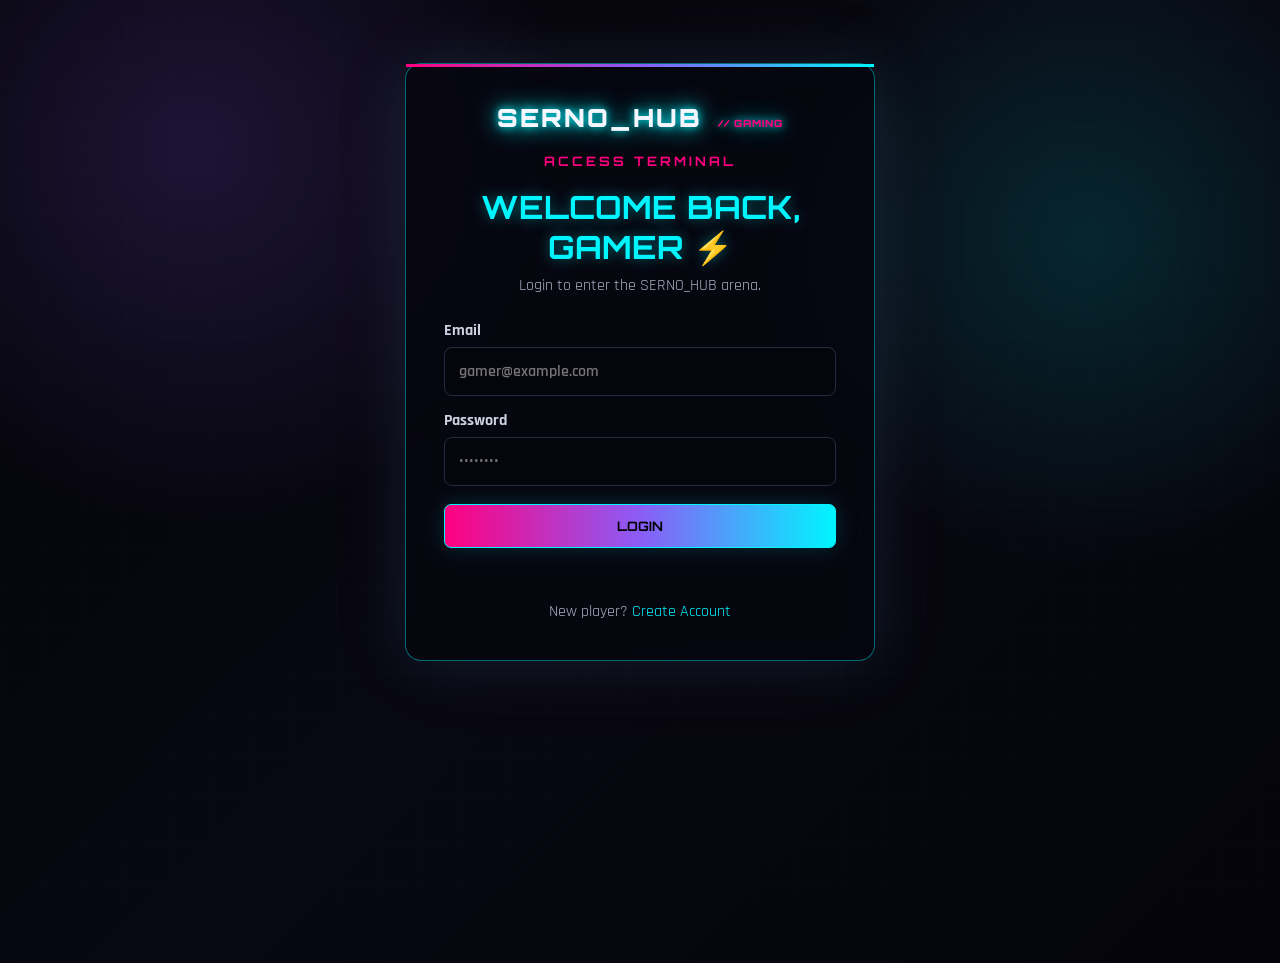
<file: index.html>
<!DOCTYPE html><html lang="en"><head><meta charset="UTF-8"><meta name="viewport" content="width=device-width, initial-scale=1.0"><title>SERNO_HUB GAMES</title><link rel="stylesheet" href="style.css"></head><body><div class="topbar">🎮 PLAY • COMPETE • WIN • REPEAT &nbsp;|&nbsp; SERNO_HUB GAMES ⚡</div>
<nav><a class="logo" href="Home.html">SERNO_HUB <span>// GAMING</span></a><ul><li><a class="active" href="Home.html">Home</a></li><li><a class="" href="Teams.html">Teams</a></li><li><a class="" href="Tournament.html">Tournament</a></li><li><a class="" href="Streams.html">Streams</a></li><li><a class="" href="Contact.html">Contact</a></li><li><button class="nav-btn" onclick="logout()">Logout</button></li></ul></nav>
<section class="hero" style="--hero:url('https://images.unsplash.com/photo-1542751110-97427bbecf20?q=85&w=1800&auto=format&fit=crop')">
<div class="container hero-content">
<div class="kicker">NEXT-GEN ESPORTS PLATFORM</div>
<h1>ENTER THE <em>BATTLEFIELD</em></h1>
<p>Build your squad, enter competitive tournaments, follow live streams and become part of the SERNO_HUB gaming community.</p>
<div class="btns"><a class="btn" href="Tournament.html">ENTER TOURNAMENT</a><a class="btn alt" href="Teams.html">EXPLORE TEAMS</a></div>
</div></section>
<section><div class="container"><div class="section-head"><div class="kicker">LIVE • COMPETE • DOMINATE</div><h2>THE HUB AT A GLANCE</h2></div>
<div class="grid grid-4">
<div class="card stat"><strong>50K+</strong><span>COMMUNITY</span></div><div class="card stat"><strong>120+</strong><span>MATCHES</span></div><div class="card stat"><strong>25+</strong><span>TOURNAMENTS</span></div><div class="card stat"><strong>24/7</strong><span>GAMING VIBES</span></div>
</div></div></section>
<section><div class="container"><div class="section-head"><h2>TRENDING GAMES</h2><p>Jump into the games driving the community.</p></div>
<div class="grid grid-3">
<div class="card game-card"><img src="https://images.unsplash.com/photo-1542751371-adc38448a05e?q=85&w=1000&auto=format&fit=crop"><div class="inside"><span class="badge">BATTLE ROYALE</span><h3 style="margin:12px 0">BGMI</h3><p style="color:var(--muted)">Squad battles, scrims and community rooms.</p></div></div>
<div class="card game-card"><img src="https://images.unsplash.com/photo-1560419015-7c427e8ae5ba?q=85&w=1000&auto=format&fit=crop"><div class="inside"><span class="badge">TACTICAL FPS</span><h3 style="margin:12px 0">VALORANT</h3><p style="color:var(--muted)">Competitive ranked play and esports action.</p></div></div>
<div class="card game-card"><img src="https://images.unsplash.com/photo-1593305841991-05c297ba4575?q=85&w=1000&auto=format&fit=crop"><div class="inside"><span class="badge">MULTIPLAYER</span><h3 style="margin:12px 0">FREE FIRE</h3><p style="color:var(--muted)">Fast matches and high-energy competition.</p></div></div>
</div></div></section>
<section><div class="container"><div class="card" style="display:grid;grid-template-columns:1.2fr .8fr;gap:25px;align-items:center"><div><div class="kicker">LIVE MATCH</div><h2 style="text-align:left">ALPHA WARRIORS VS SHADOW NINJAS</h2><p style="font-size:18px;color:var(--muted);margin:14px 0"><span class="dot"></span><span class="live">LIVE NOW</span> • ₹25,000 Prize Pool</p><a class="btn" href="Streams.html">WATCH STREAM</a></div><div class="card" style="text-align:center"><div style="font:800 44px Orbitron;color:var(--pink)">VS</div><p style="color:var(--muted)">SERNO_HUB ARENA</p></div></div></div></section>
<footer>© 2026 <strong>SERNO_HUB GAMES</strong> | Created by <strong>BEERAMMA SHERIN B</strong></footer><script src="script.js"></script><script>requireAuth();</script></body></html>
</file>
<file: style.css>
@import url('https://fonts.googleapis.com/css2?family=Orbitron:wght@500;600;700;800;900&family=Rajdhani:wght@400;500;600;700&display=swap');
:root{--bg:#050509;--panel:#0b0b14;--panel2:#11111e;--cyan:#00f5ff;--pink:#ff007f;--purple:#8b5cf6;--text:#f5f7ff;--muted:#a9afc3;--line:rgba(0,245,255,.20)}
*{box-sizing:border-box;margin:0;padding:0}
html{scroll-behavior:smooth}
body{min-height:100vh;background:radial-gradient(circle at 15% 15%,rgba(139,92,246,.18),transparent 28%),radial-gradient(circle at 85% 25%,rgba(0,245,255,.13),transparent 25%),linear-gradient(135deg,#030308,#080812 50%,#04040a);color:var(--text);font-family:'Rajdhani',Arial,sans-serif;overflow-x:hidden}
body:before{content:"";position:fixed;inset:0;pointer-events:none;opacity:.065;background-image:linear-gradient(rgba(255,255,255,.2) 1px,transparent 1px),linear-gradient(90deg,rgba(255,255,255,.2) 1px,transparent 1px);background-size:42px 42px;z-index:-1}
a{color:inherit;text-decoration:none}
.topbar{background:linear-gradient(90deg,var(--pink),var(--purple),var(--cyan));padding:8px;text-align:center;font-family:Orbitron,sans-serif;font-size:12px;letter-spacing:1.5px}
nav{position:sticky;top:0;z-index:1000;display:flex;align-items:center;justify-content:space-between;gap:20px;padding:15px 6%;background:rgba(5,5,12,.88);border-bottom:1px solid var(--line);backdrop-filter:blur(14px)}
.logo{font:900 25px Orbitron,sans-serif;letter-spacing:2px;text-shadow:0 0 9px var(--cyan),0 0 24px var(--cyan);white-space:nowrap}
.logo span{color:var(--pink);font-size:10px;margin-left:6px;letter-spacing:1px}
nav ul{display:flex;gap:7px;list-style:none;flex-wrap:wrap;align-items:center}
nav a,.nav-btn{padding:9px 12px;border:1px solid transparent;border-radius:7px;color:#e8ebff;font-weight:700;letter-spacing:.4px;transition:.25s;background:none}
nav a:hover,nav a.active{color:var(--cyan);border-color:var(--cyan);background:rgba(0,245,255,.06);box-shadow:0 0 15px rgba(0,245,255,.18)}
.nav-btn{cursor:pointer;font-family:inherit}
h1,h2,h3{font-family:Orbitron,sans-serif;text-transform:uppercase}
h1,h2{color:var(--cyan);text-shadow:0 0 14px rgba(0,245,255,.42)}
.container{width:min(1180px,90%);margin:auto}
section{padding:75px 0}
.hero{min-height:78vh;display:flex;align-items:center;position:relative;overflow:hidden;background:linear-gradient(90deg,rgba(3,3,8,.96),rgba(3,3,8,.45),rgba(3,3,8,.90)),var(--hero) center/cover}
.hero:after,.banner:after{content:"";position:absolute;inset:0;pointer-events:none;background:linear-gradient(120deg,transparent 40%,rgba(0,245,255,.10),transparent 60%);animation:sweep 5s linear infinite}
@keyframes sweep{from{transform:translateX(-100%)}to{transform:translateX(100%)}}
.hero-content{position:relative;z-index:2;max-width:780px;padding:70px 0}
.kicker{font:700 13px Orbitron,sans-serif;color:var(--pink);letter-spacing:3px;margin-bottom:18px}
.hero h1{font-size:clamp(42px,7vw,84px);line-height:1.02}
.hero h1 em{font-style:normal;color:white}
.hero p{font-size:21px;color:#d6d9e7;margin:22px 0 30px;max-width:680px}
.btns{display:flex;gap:14px;flex-wrap:wrap}
.btn{display:inline-flex;align-items:center;justify-content:center;padding:13px 20px;border:1px solid var(--cyan);border-radius:7px;background:linear-gradient(90deg,var(--pink),var(--purple),var(--cyan));font:700 13px Orbitron,sans-serif;box-shadow:0 0 22px rgba(0,245,255,.17);transition:.25s}
.btn.alt{background:rgba(7,7,16,.72)}
.btn:hover{transform:translateY(-3px);box-shadow:0 0 30px rgba(0,245,255,.30)}
.section-head{text-align:center;margin-bottom:38px}
.section-head p{color:var(--muted);margin-top:10px;font-size:18px}
.grid{display:grid;gap:22px}
.grid-4{grid-template-columns:repeat(auto-fit,minmax(210px,1fr))}
.grid-3{grid-template-columns:repeat(auto-fit,minmax(280px,1fr))}
.card{background:linear-gradient(145deg,rgba(17,17,30,.94),rgba(7,7,15,.96));border:1px solid var(--line);border-radius:14px;padding:24px;box-shadow:0 0 25px rgba(0,0,0,.38),inset 0 0 25px rgba(139,92,246,.04);transition:.3s}
.card:hover{transform:translateY(-7px);border-color:var(--cyan);box-shadow:0 0 28px rgba(0,245,255,.16)}
.stat{text-align:center}
.stat strong{display:block;font:800 34px Orbitron;color:var(--cyan)}
.stat span{color:var(--muted);letter-spacing:1px}
.icon{font-size:34px;margin-bottom:12px}
.badge{display:inline-block;padding:5px 9px;border:1px solid rgba(0,245,255,.3);border-radius:99px;color:var(--cyan);font-size:12px;font-weight:700}
.game-card{overflow:hidden;padding:0}
.game-card img{width:100%;height:180px;object-fit:cover;display:block}
.game-card .inside{padding:20px}
.player-card{text-align:center;position:relative;overflow:hidden}
.player-card img{width:120px;height:120px;border-radius:50%;object-fit:cover;border:3px solid var(--cyan);box-shadow:0 0 25px rgba(0,245,255,.22);margin-bottom:14px}
.player-card h3{color:white;margin-bottom:5px;font-size:18px}
.player-card p{color:var(--muted)}
.role{color:var(--pink)!important;font-weight:700;margin-bottom:10px}
.banner{min-height:330px;display:flex;align-items:center;justify-content:center;text-align:center;position:relative;overflow:hidden;background:linear-gradient(90deg,rgba(3,3,8,.92),rgba(3,3,8,.55),rgba(3,3,8,.92)),var(--hero) center/cover}
.banner h1{font-size:clamp(36px,6vw,62px);position:relative;z-index:2}
.banner p{position:relative;z-index:2;margin-top:10px;font-size:20px;color:#d5d9e8}
.form-card{width:min(470px,92vw);margin:7vh auto;padding:38px;background:rgba(7,7,16,.84);border:1px solid rgba(0,245,255,.42);border-radius:16px;box-shadow:0 0 55px rgba(0,245,255,.10),0 0 90px rgba(255,0,127,.07);backdrop-filter:blur(15px);position:relative}
.form-card:before{content:"";position:absolute;top:0;left:0;right:0;height:3px;background:linear-gradient(90deg,var(--pink),var(--purple),var(--cyan))}
.form-card h1{text-align:center;margin-bottom:8px}
.form-card .sub{text-align:center;color:var(--muted);margin-bottom:24px}
label{display:block;color:#cdd2e3;font-weight:700;margin:14px 0 6px}
input,textarea,select{width:100%;padding:13px 14px;border:1px solid #29293e;border-radius:8px;background:#05050c;color:white;outline:none;font:600 16px Rajdhani}
input:focus,textarea:focus,select:focus{border-color:var(--cyan);box-shadow:0 0 15px rgba(0,245,255,.12)}
textarea{min-height:130px;resize:vertical}
.form-card button{width:100%;margin-top:18px}
.msg{text-align:center;margin-top:15px;font-weight:700;min-height:20px}
.small{text-align:center;color:var(--muted);margin-top:18px}.small a{color:var(--cyan)}
.schedule{display:grid;gap:10px;margin-top:18px}.schedule div{display:flex;justify-content:space-between;gap:20px;padding:12px 14px;border:1px solid rgba(0,245,255,.13);border-radius:8px;background:rgba(0,245,255,.03)}
footer{margin-top:40px;padding:26px 6%;text-align:center;border-top:1px solid rgba(0,245,255,.2);background:#030309;color:#9ca3b8}
footer strong{color:white}
.map-wrap{overflow:hidden;border:1px solid var(--line);border-radius:14px;min-height:330px}
.map-wrap iframe{width:100%;height:330px;border:0;display:block}
.contact-grid{display:grid;grid-template-columns:1fr 1.15fr;gap:24px}
.list{display:grid;gap:12px;margin-top:18px}.list div{padding:13px 15px;border-left:2px solid var(--cyan);background:rgba(0,245,255,.035)}
.qr{width:170px;height:170px;object-fit:cover;border-radius:12px;border:1px solid var(--line);margin:12px auto;display:block}
.tour-card{position:relative}.tour-card .prize{font:800 27px Orbitron;color:var(--pink);margin:12px 0}.tour-card p{color:#cdd2e3;margin:7px 0}.tour-card .btn{width:100%;margin-top:12px}
.live{color:#ff4b93;font-weight:800}.dot{display:inline-block;width:8px;height:8px;border-radius:50%;background:#ff3c7f;box-shadow:0 0 12px #ff3c7f;margin-right:7px;animation:pulse 1s infinite}@keyframes pulse{50%{opacity:.3}}
@media(max-width:850px){nav{align-items:flex-start;flex-direction:column}.contact-grid{grid-template-columns:1fr}.hero{min-height:70vh}.hero-content{padding:50px 0}.hero p{font-size:18px}}
@media(max-width:520px){nav ul{gap:3px}nav a{padding:8px;font-size:13px}.logo{font-size:20px}.card{padding:19px}}
</file>
